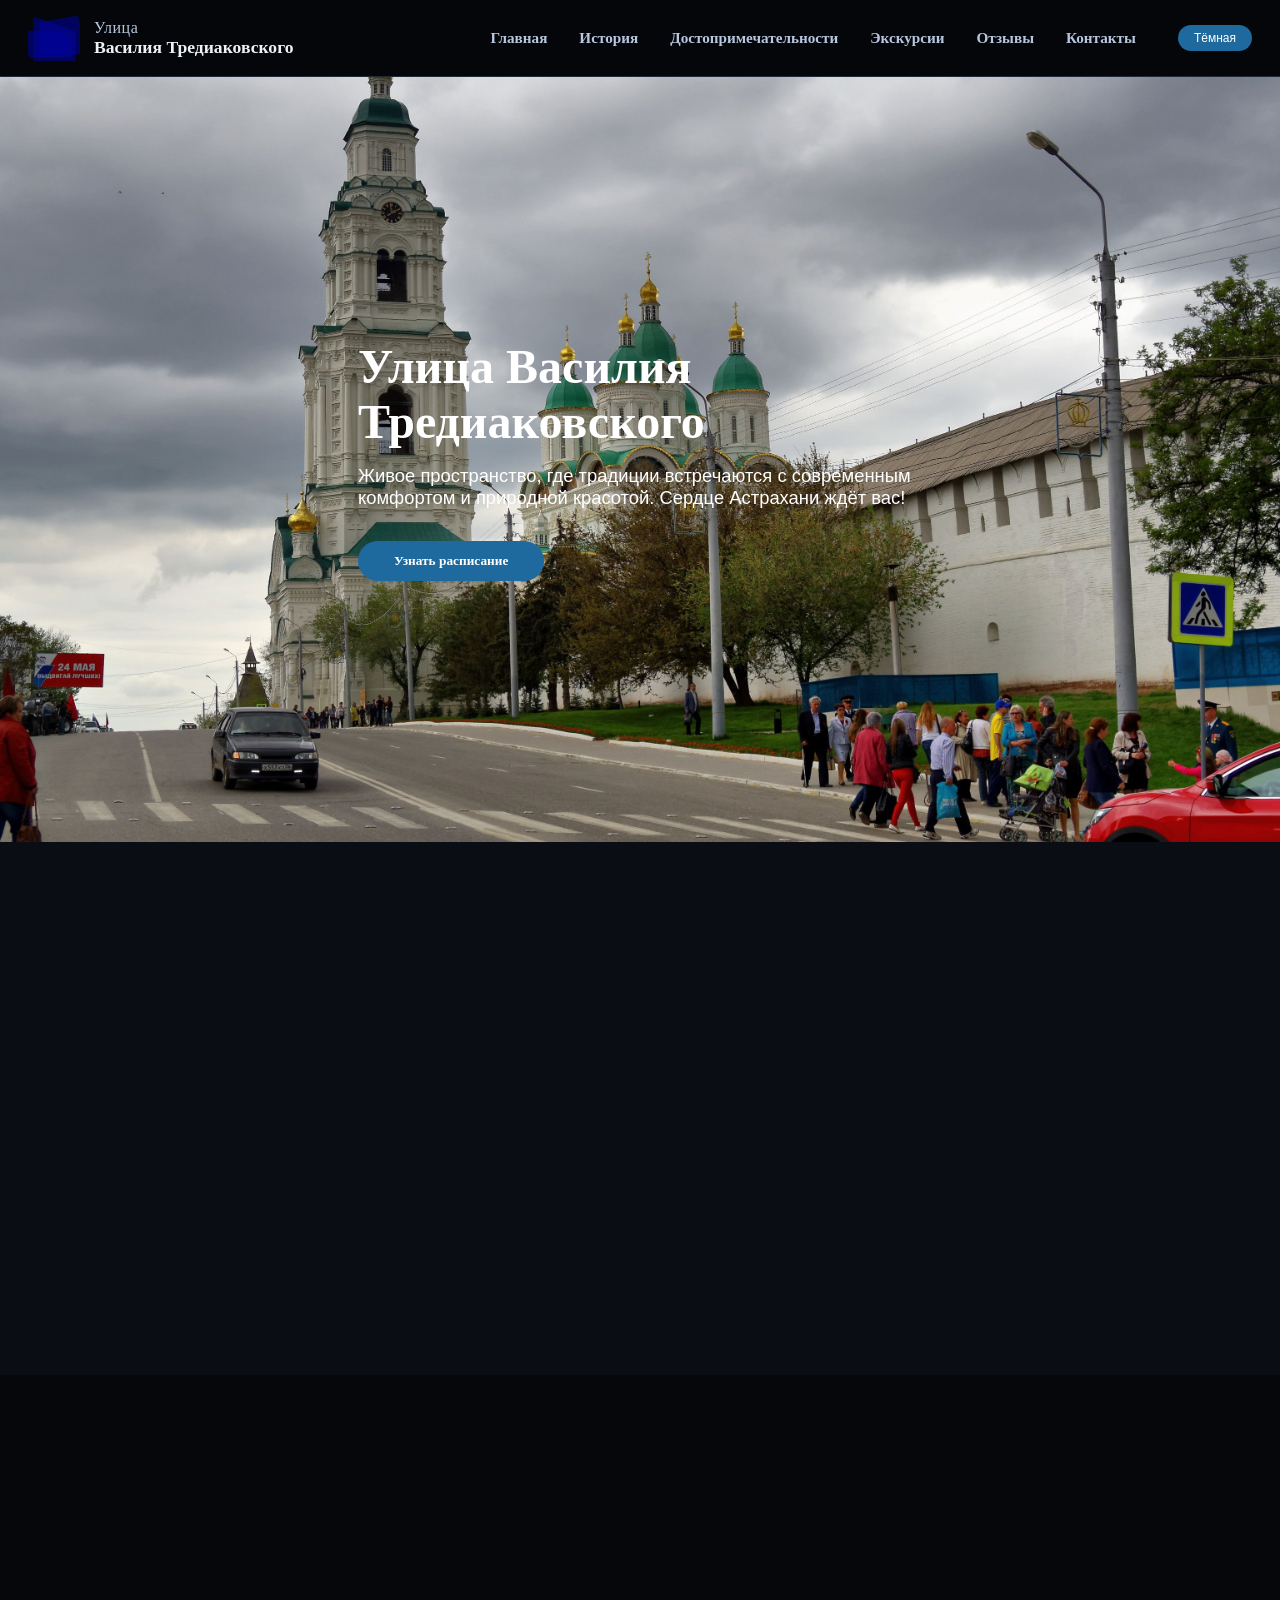
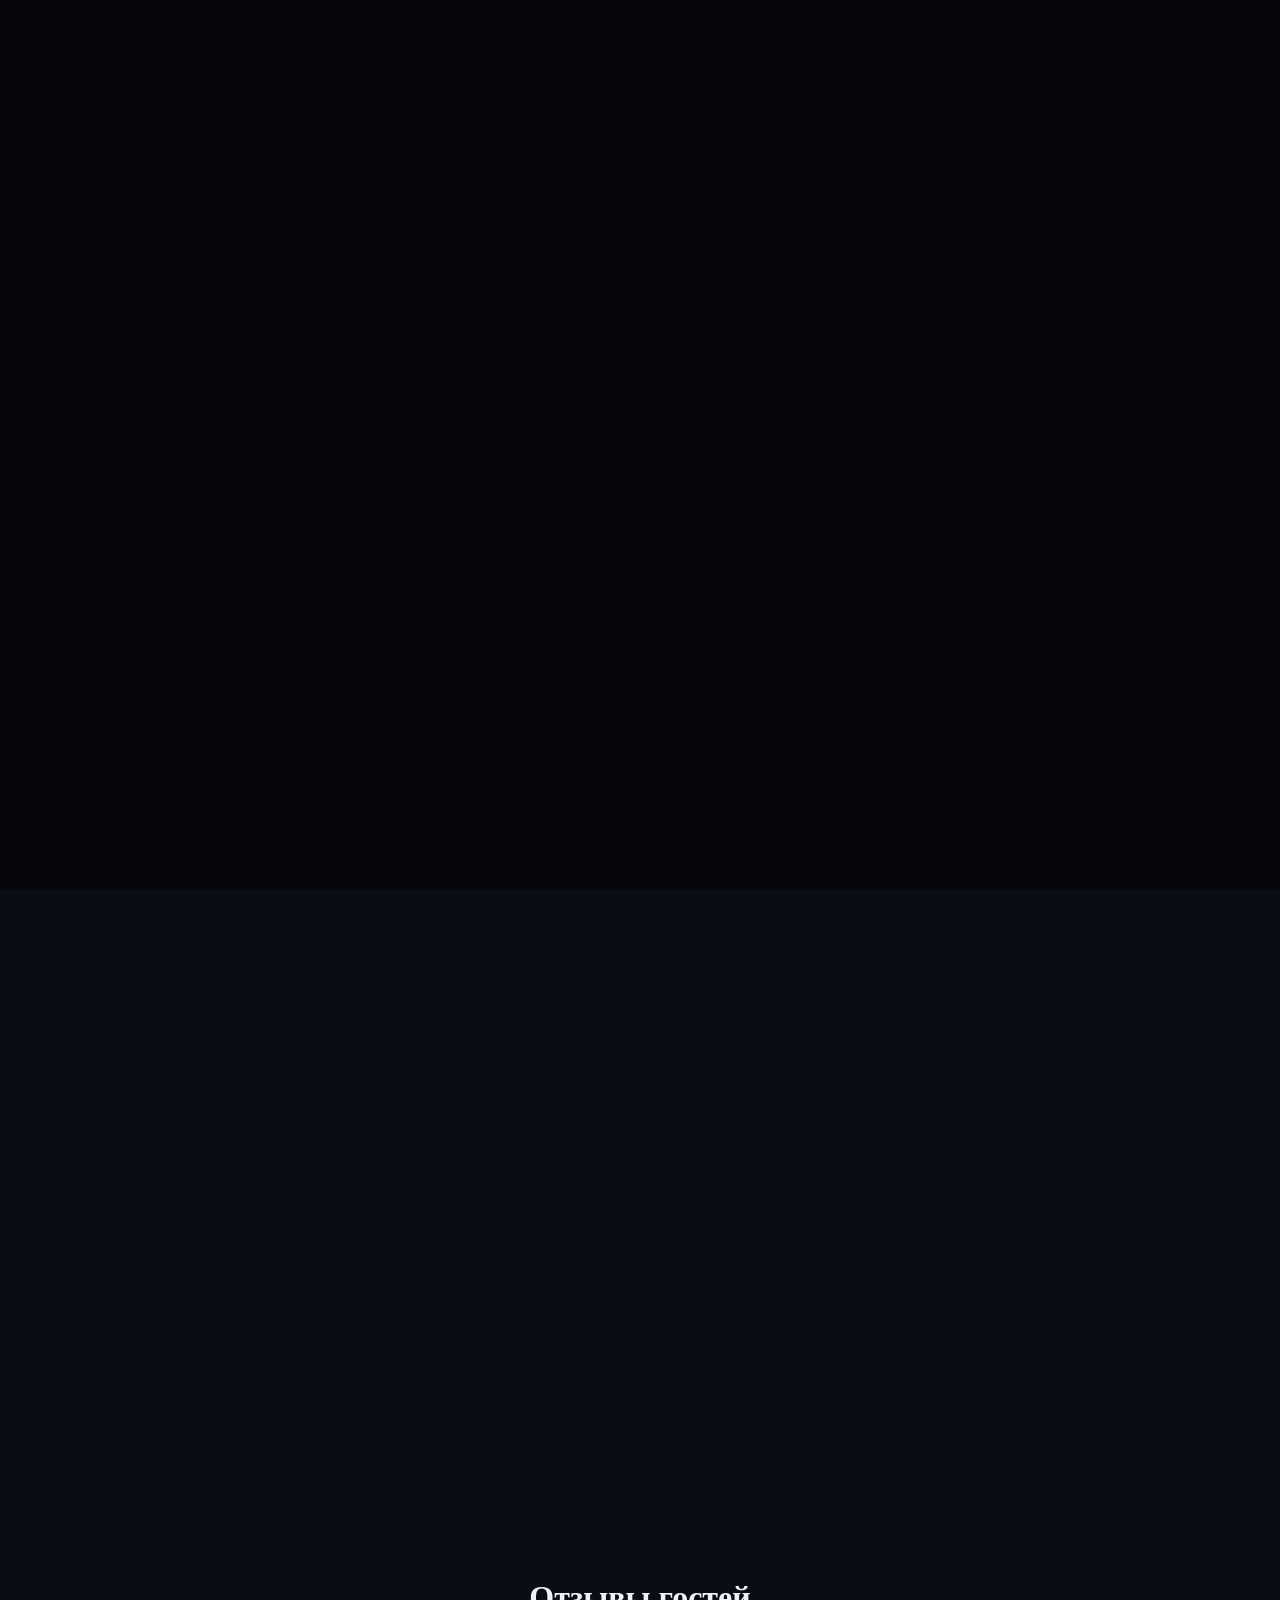
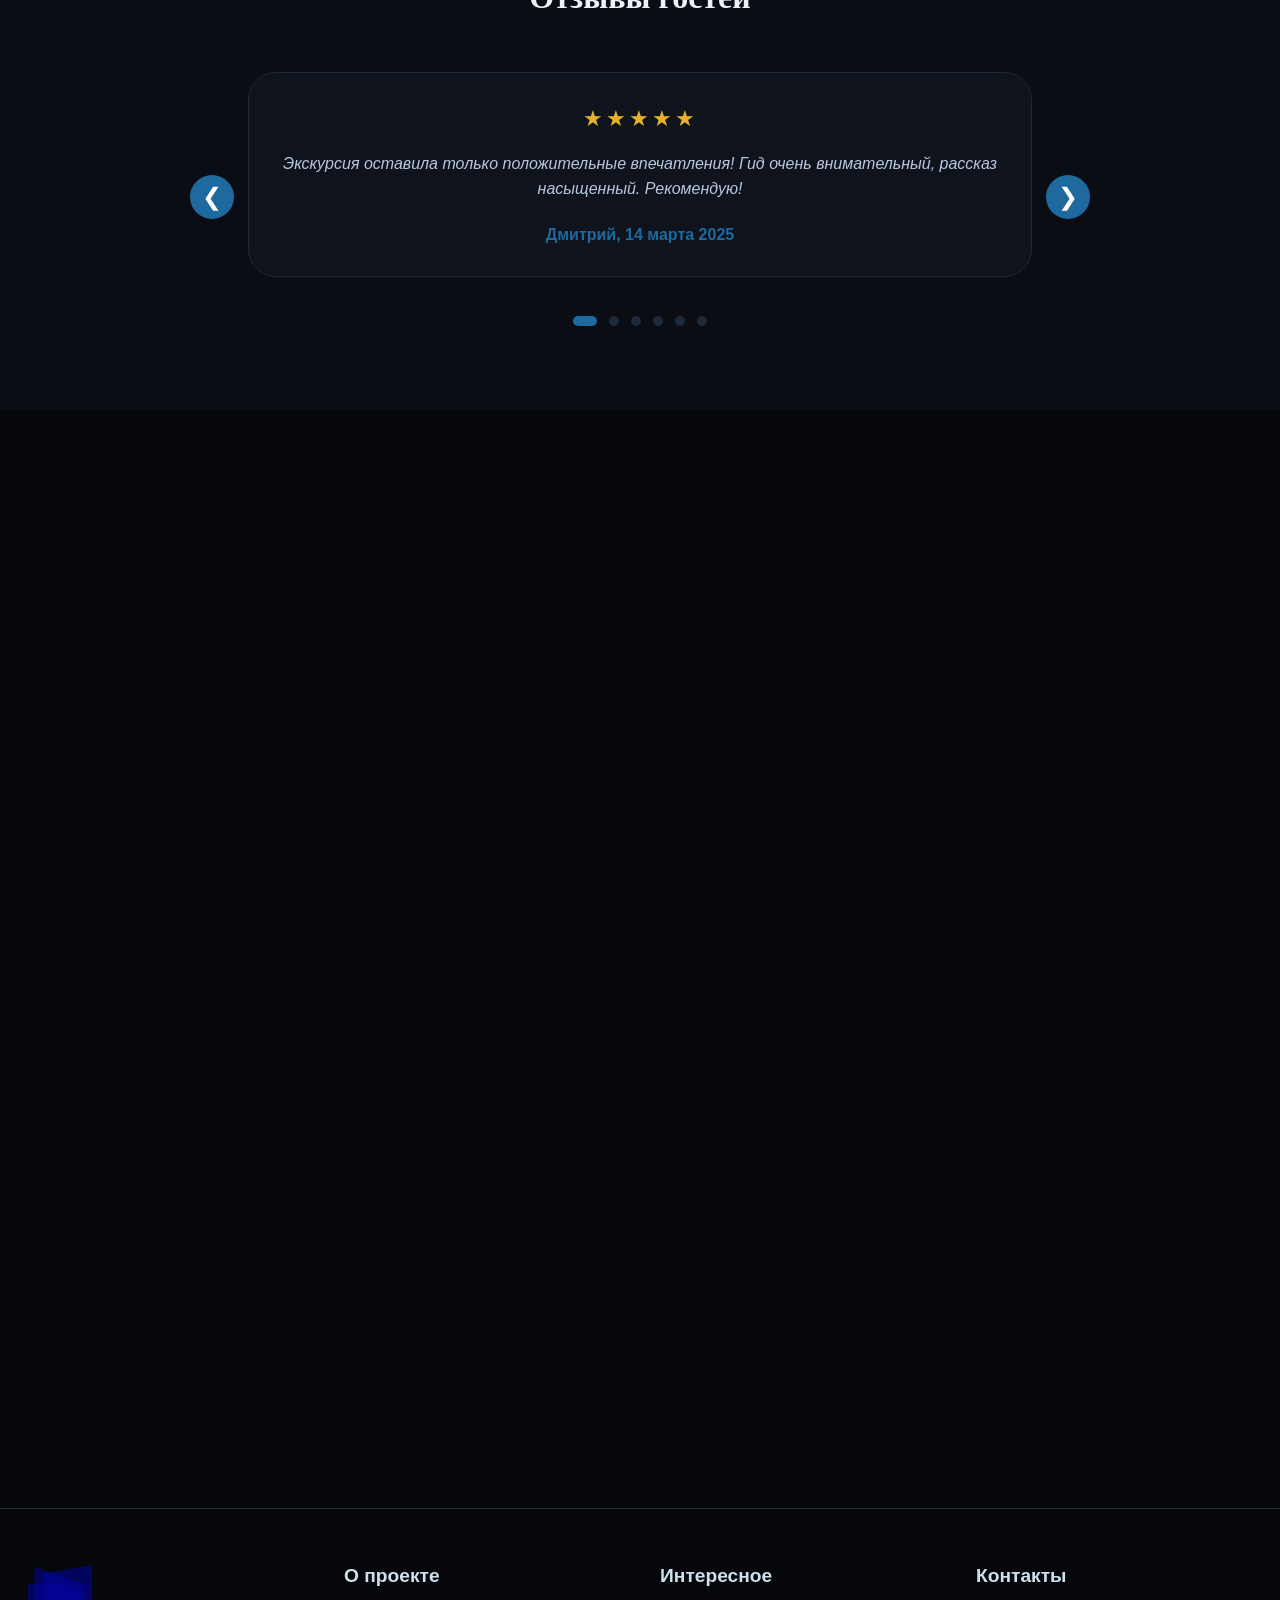
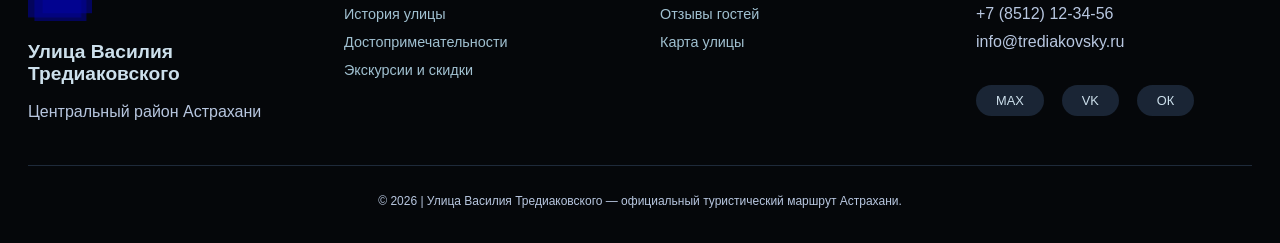
<file: index.html>
<!DOCTYPE html>
<html lang="ru">

<head>
    <meta charset="UTF-8">
    <meta name="viewport" content="width=device-width, initial-scale=1.0, user-scalable=yes">
    <title>Улица Василия Тредиаковского | Астрахань</title>
    <link rel="stylesheet" href="css/style.css">
    <script src="https://api-maps.yandex.ru/2.1/?&lang=ru_RU"></script>
</head>

<body>
    <header class="navbar">
        <div class="nav-container">
            <div class="logo">
                <img class="logo-img" src="/images/logo1.png" alt="Логотип улицы" loading="lazy">
                <div class="logo-text">
                    <span class="top">Улица</span>
                    <span class="main">Василия Тредиаковского</span>
                </div>
            </div>
            <div class="hamburger" id="hamburger"><span></span><span></span><span></span></div>
            <ul class="nav-menu" id="navMenu">
                <li><a data-link="home">Главная</a></li>
                <li><a data-link="history">История</a></li>
                <li><a data-link="sights">Достопримечательности</a></li>
                <li><a data-link="offers">Экскурсии</a></li>
                <li><a data-link="reviews">Отзывы</a></li>
                <li><a data-link="contact">Контакты</a></li>
                <li><button class="theme-toggle" id="themeToggle">Тёмная</button></li>
            </ul>
        </div>
        <div id="menuOverlay" class="menu-overlay"></div>
    </header>

    <main>
        <section id="home" class="hero">
            <div class="container hero-content">
                <h1>Улица Василия Тредиаковского</h1>
                <p>Живое пространство, где традиции встречаются с современным комфортом и природной красотой. Сердце
                    Астрахани ждёт вас!</p>
                <button class="btn-hero" id="exploreBtn">Узнать расписание</button>
            </div>
        </section>

        <section id="history" class="history">
            <div class="container two-col animate-on-scroll">
                <div class="history-img"><img src="/images/История.jpg" alt="Астрахань историческая" loading="lazy">
                </div>
                <div class="history-text">
                    <h2>История в камне и зелени</h2>
                    <p>Улица Василия Тредиаковского — старейшая магистраль центра Астрахани. Названная в честь великого
                        поэта, она помнит купеческие особняки и шумные базары. Сегодня здесь переплелись архитектурное
                        наследие XIX века, уютные кафе и аллеи.</p>
                    <p>Прочувствуйте дух старого города, который вдохновляет путешественников.</p>
                </div>
            </div>
        </section>

        <section id="sights" class="sights">
            <div class="container">
                <h2 class="animate-on-scroll">Достопримечательности</h2>
                <div class="cards-grid">
                    <div class="card animate-on-scroll">
                        <div class="card-img" style="background-image: url('/images/Zhitnaya_Tower.webp');"></div>
                        <div class="card-content">
                            <h3>Житная башня</h3>
                            <p>Южная глухая башня, сохранившаяся с момента постройки кремля. Получила название от
                                примыкавшей к южной стене кремля «маленькой крепостицы», называвшейся Житным двором.
                                Была самой небольшой из всех кремлёвских башен.</p>
                        </div>
                    </div>
                    <div class="card animate-on-scroll">
                        <div class="card-img" style="background-image: url('/images/Никольский_надвратный_храм.jpg');">
                        </div>
                        <div class="card-content">
                            <h3>Никольский надвратный храм</h3>
                            <p>Никольский надвратный храм — действующий православный храм в Астрахани, расположенный в
                                стенах Астраханского кремля по адресу: улица Василия Тредиаковского, 2/10. Это памятник
                                архитектуры, построенный в 1738 году в стиле русской средневековой архитектуры.</p>
                        </div>
                    </div>
                    <div class="card animate-on-scroll">
                        <div class="card-img" style="background-image: url('/images/Успенский_собор.jpg');"></div>
                        <div class="card-content">
                            <h3>Успенский собор</h3>
                            <p>Двухэтажный храм кубической формы с пятью куполами, высота — 75 м. Построен в 1697–1710
                                годах под руководством зодчего Дорофея Мякишева. В 1928 году собор был закрыт, а в 1992
                                году возвращён Церкви.</p>
                        </div>
                    </div>
                    <div class="card animate-on-scroll">
                        <div class="card-img" style="background-image: url('/images/Артиллерийский_цейхгауз.jpg');">
                        </div>
                        <div class="card-content">
                            <h3>Артиллерийский цейхгауз</h3>
                            <p>Бывшая оружейная и склад, сегодня — музейно-выставочный комплекс. Здесь проходят
                                фотовыставки, фестивали и другие мероприятия.</p>
                        </div>
                    </div>
                    <div class="card animate-on-scroll">
                        <div class="card-img"
                            style="background-image: url('/images/Гауптвахта_Астраханского_гарнизона.jpg');"></div>
                        <div class="card-content">
                            <h3>Гауптвахта Астраханского гарнизона</h3>
                            <p>Бывшая оружейная и склад, сегодня — крупнейший выставочный центр Астрахани и юга России.
                                Здесь проходят фотовыставки, фестивали и другие мероприятия.</p>
                        </div>
                    </div>
                    <div class="card animate-on-scroll">
                        <div class="card-img" style="background-image: url('/images/Троицкий_собор.jpg');"></div>
                        <div class="card-content">
                            <h3>Троицкий собор</h3>
                            <p>Архитектурный комплекс в древнерусском стиле с медными луковичными куполами, покрытыми
                                зелёной патиной. Первый деревянный храм был построен в 1576 году, к 1603 году на его
                                месте возвели каменный собор, который сгорел в 1623 году, но вскоре был восстановлен.
                            </p>
                        </div>
                    </div>
                </div>
            </div>
        </section>

        <section id="offers" class="offer-block">
            <div class="container offer-flex">
                <div class="discount-card animate-on-scroll">
                    <h3>Персональная скидка</h3>
                    <div class="big-discount">-20%</div>
                    <p>Для студентов и школьников при предъявлении билета. Экскурсия с гидом, тайны старины.</p>
                </div>
                <div class="vertical-schedule animate-on-scroll">
                    <h3>Расписание экскурсий</h3>
                    <div class="schedule-list">
                        <div class="schedule-row"><span>Понедельник</span><span>11:00–12:30</span></div>
                        <div class="schedule-row"><span>Вторник</span><span>13:00–14:30</span></div>
                        <div class="schedule-row"><span>Среда</span><span>09:30–11:00</span></div>
                        <div class="schedule-row"><span>Четверг</span><span>16:00–17:30</span></div>
                        <div class="schedule-row"><span>Пятница</span><span>12:15–13:45</span></div>
                        <div class="schedule-row"><span>Суббота</span><span>10:00–11:30</span></div>
                        <div class="schedule-row"><span>Воскресенье</span><span>Выходной</span></div>
                    </div>
                </div>
            </div>
        </section>

        <section id="reviews" class="reviews-section">
            <div class="container">
                <h2>Отзывы гостей</h2>
                <div class="testimonial-carousel">
                    <button class="carousel-btn btn-prev-review" id="prevReviewBtn">❮</button>
                    <div class="review-slide-container">
                        <div class="review-track" id="reviewTrack">
                            <div class="review-item">
                                <div class="review-card">
                                    <div class="review-stars">★★★★★</div>
                                    <div class="review-text">Экскурсия оставила только положительные впечатления! Гид
                                        очень внимательный, рассказ насыщенный. Рекомендую!</div>
                                    <div class="review-name">Дмитрий, 14 марта 2025</div>
                                </div>
                            </div>
                            <div class="review-item">
                                <div class="review-card">
                                    <div class="review-stars">★★★★★</div>
                                    <div class="review-text">Потрясающая прогулка! Улица Тредиаковского — жемчужина.
                                        Очень атмосферно, спасибо гиду.</div>
                                    <div class="review-name">Анна С., 2 апреля 2025</div>
                                </div>
                            </div>
                            <div class="review-item">
                                <div class="review-card">
                                    <div class="review-stars">★★★★★</div>
                                    <div class="review-text">Красивейшие особняки, скидка для студентов приятно удивила.
                                        Обязательно вернусь!</div>
                                    <div class="review-name">Михаил К., 22 марта 2025</div>
                                </div>
                            </div>
                            <div class="review-item">
                                <div class="review-card">
                                    <div class="review-stars">★★★★★</div>
                                    <div class="review-text">Очень познавательно! Узнал много нового об истории
                                        Астрахани.</div>
                                    <div class="review-name">Елена, 10 апреля 2025</div>
                                </div>
                            </div>
                            <div class="review-item">
                                <div class="review-card">
                                    <div class="review-stars">★★★★★</div>
                                    <div class="review-text">Лучшая прогулка по центру! Гид — профессионал, улица очень
                                        красивая.</div>
                                    <div class="review-name">Павел, 5 марта 2025</div>
                                </div>
                            </div>
                            <div class="review-item">
                                <div class="review-card">
                                    <div class="review-stars">★★★★★</div>
                                    <div class="review-text">Великолепная экскурсия! Обязательно приду снова.</div>
                                    <div class="review-name">Ольга, 1 мая 2025</div>
                                </div>
                            </div>
                        </div>
                    </div>
                    <button class="carousel-btn btn-next-review" id="nextReviewBtn">❯</button>
                    <div class="review-dots" id="reviewDots"></div>
                </div>
            </div>
        </section>

        <section id="contact" class="form-section">
            <div class="container">
                <div class="form-card animate-on-scroll">
                    <h3>Напишите нам</h3>
                    <form id="feedbackForm">
                        <div class="form-group"><input type="text" id="userName" placeholder="Ваше имя"><span
                                class="error-msg" id="nameError">Минимум 2 символа</span></div>
                        <div class="form-group"><input type="email" id="userEmail" placeholder="Электронная почта"><span
                                class="error-msg" id="emailError">Введите корректный email</span></div>
                        <div class="form-group"><textarea id="userMessage" rows="3"
                                placeholder="Ваше сообщение..."></textarea><span class="error-msg"
                                id="messageError">Напишите сообщение</span></div>
                        <button type="submit" class="submit-btn">Отправить сообщение</button>
                    </form>
                </div>
            </div>
        </section>

        <div class="map-section" id="mapSection">
            <div id="yandexMap" style="width: 100%; height: 100%;"></div>
        </div>
    </main>

    <footer class="footer">
        <div class="footer-container">
            <div class="footer-grid">
                <div class="footer-col">
                    <img class="footer-logo" src="/images/logo1.png" alt="Логотип" loading="lazy">
                    <div class="footer-title">Улица Василия Тредиаковского</div>
                    <div>Центральный район Астрахани</div>
                </div>
                <div class="footer-col">
                    <div class="footer-title">О проекте</div>
                    <ul class="footer-links">
                        <li><a data-link="history">История улицы</a></li>
                        <li><a data-link="sights">Достопримечательности</a></li>
                        <li><a data-link="offers">Экскурсии и скидки</a></li>
                    </ul>
                </div>
                <div class="footer-col">
                    <div class="footer-title">Интересное</div>
                    <ul class="footer-links">
                        <li><a data-link="reviews">Отзывы гостей</a></li>
                        <li><a data-link="mapSection">Карта улицы</a></li>
                    </ul>
                </div>
                <div class="footer-col">
                    <div class="footer-title">Контакты</div>
                    <ul class="footer-links">
                        <li>+7 (8512) 12-34-56</li>
                        <li>info@trediakovsky.ru</li>
                    </ul>
                    <div class="footer-social"><a href="#">MAX</a><a href="#">VK</a><a href="#">ОК</a></div>
                </div>
            </div>
            <div class="footer-bottom">© 2026 | Улица Василия Тредиаковского — официальный туристический маршрут
                Астрахани.</div>
        </div>
    </footer>

    <script src="js/main.js"></script>
</body>

</html>
</file>
<file: css/style.css>
* {
    margin: 0;
    padding: 0;
    box-sizing: border-box;
}

:root {
    --bg-primary: #05070a;
    --bg-secondary: #0a0e14;
    --bg-card: #0f141c;
    --text-primary: #eef2f8;
    --text-secondary: #b8c7e0;
    --accent: #1e6a9f;
    --accent-hover: #2a7fb8;
    --accent-light: #1a5a8a;
    --border: #1e2a3a;
    --shadow: 0 10px 25px rgba(0, 0, 0, 0.6);
    --transition: all 0.3s cubic-bezier(0.25, 0.46, 0.45, 0.94);
}

body.light {
    --bg-primary: #f4f9fe;
    --bg-secondary: #ffffff;
    --bg-card: #ffffff;
    --text-primary: #1e3a4d;
    --text-secondary: #2c5a74;
    --accent: #2a7f9c;
    --accent-hover: #3e95b5;
    --border: #cde0ec;
    --shadow: 0 10px 25px rgba(0, 0, 0, 0.08);
}

body {
    font-family: sans-serif;
    background: var(--bg-primary);
    color: var(--text-primary);
    transition: background 0.3s ease, color 0.3s ease;
    overflow-x: hidden;
    width: 100%;
}

html {
    scroll-behavior: smooth;
    overflow-x: hidden;
    width: 100%;
}

h1,
h2,
h3,
.logo-text,
.nav-menu a,
.btn-hero {
    font-family: 'Georgia', serif;
    font-weight: 600;
}

h2 {
    font-size: 2rem;
    text-align: center;
    margin-bottom: 48px;
    color: var(--text-primary);
}

.container {
    max-width: 1280px;
    margin: 0 auto;
    padding: 0 28px;
    width: 100%;
}

.animate-on-scroll {
    opacity: 0;
    transform: translateY(30px);
    transition: opacity 0.8s cubic-bezier(0.2, 0.9, 0.4, 1.1), transform 0.8s cubic-bezier(0.2, 0.9, 0.4, 1.1);
}

.animate-on-scroll.visible {
    opacity: 1;
    transform: translateY(0);
}

.hero {
    background: url('/images/Улица_Василия_Тредиаковского.jpg') center/cover fixed;
    background-blend-mode: overlay;
    min-height: 85vh;
    display: flex;
    align-items: center;
    width: 100%;
}

.hero-content {
    max-width: 620px;
    color: white;
    animation: fadeSlide 0.9s ease-out;
}

@keyframes fadeSlide {
    0% {
        opacity: 0;
        transform: translateY(35px);
    }

    100% {
        opacity: 1;
        transform: translateY(0);
    }
}

.hero-content h1 {
    font-size: 3rem;
    margin-bottom: 1rem;
}

.hero-content p {
    font-size: 1.15rem;
    margin-bottom: 2rem;
}

.btn-hero {
    background: var(--accent);
    border: none;
    padding: 12px 36px;
    border-radius: 44px;
    font-weight: 600;
    color: white;
    transition: var(--transition);
    cursor: pointer;
}

.btn-hero:active {
    transform: scale(0.96);
}

.btn-hero:hover {
    background: var(--accent-hover);
    transform: translateY(-2px);
}

.navbar {
    background: rgba(5, 7, 10, 0.95);
    backdrop-filter: blur(10px);
    position: sticky;
    top: 0;
    z-index: 1100;
    border-bottom: 1px solid var(--border);
    width: 100%;
}

body.light .navbar {
    background: rgba(255, 255, 255, 0.95);
}

.nav-container {
    display: flex;
    justify-content: space-between;
    align-items: center;
    padding: 12px 28px;
    max-width: 1400px;
    margin: 0 auto;
    gap: 20px;
    width: 100%;
}

.logo {
    display: flex;
    align-items: center;
    gap: 14px;
    flex-shrink: 0;
}

.logo-img {
    width: 52px;
    height: 52px;
    object-fit: contain;
    border-radius: 12px;
}

.logo-text {
    display: flex;
    flex-direction: column;
    line-height: 1.2;
}

.logo-text .top {
    font-size: 1rem;
    font-weight: 500;
    color: var(--text-secondary);
    letter-spacing: 0.5px;
}

.logo-text .main {
    font-size: 1.1rem;
    font-weight: 700;
    color: var(--text-primary);
}

.nav-menu {
    display: flex;
    gap: 2rem;
    list-style: none;
    align-items: center;
    margin-left: auto;
}

.nav-menu li a {
    text-decoration: none;
    font-weight: 600;
    color: var(--text-secondary);
    transition: var(--transition);
    cursor: pointer;
    font-size: 0.95rem;
}

.nav-menu li a:hover {
    color: var(--accent);
    transform: translateY(-1px);
}

.theme-toggle {
    background: var(--accent);
    border: none;
    border-radius: 40px;
    padding: 6px 16px;
    color: white;
    cursor: pointer;
    font-size: 0.75rem;
    font-weight: 500;
    transition: var(--transition);
    margin-left: 10px;
}

.theme-toggle:hover {
    background: var(--accent-hover);
    transform: scale(1.02);
}

.hamburger {
    display: none;
    flex-direction: column;
    gap: 5px;
    cursor: pointer;
    z-index: 1101;
}

.hamburger span {
    width: 26px;
    height: 2.5px;
    background: var(--text-primary);
    border-radius: 4px;
    transition: var(--transition);
}

.menu-overlay {
    position: fixed;
    top: 0;
    left: 0;
    width: 100%;
    height: 100%;
    background: rgba(0, 0, 0, 0.8);
    backdrop-filter: blur(4px);
    z-index: 1050;
    opacity: 0;
    visibility: hidden;
    transition: opacity 0.25s ease;
}

.menu-overlay.active {
    opacity: 1;
    visibility: visible;
}

.history {
    padding: 80px 0;
    background: var(--bg-secondary);
    width: 100%;
}

.two-col {
    display: flex;
    gap: 50px;
    align-items: center;
    flex-wrap: wrap;
    width: 100%;
}

.history-img {
    flex: 1;
    border-radius: 24px;
    overflow: hidden;
    box-shadow: var(--shadow);
}

.history-img img {
    width: 100%;
    display: block;
    transition: var(--transition);
}

.history-img:hover img {
    transform: scale(1.02);
}

.history-text {
    flex: 1;
    background: var(--bg-card);
    padding: 28px;
    border-radius: 24px;
}

.history-text p {
    line-height: 1.55;
    color: var(--text-secondary);
    margin-bottom: 1rem;
}

.sights {
    padding: 80px 0;
    background: var(--bg-primary);
    width: 100%;
}

.cards-grid {
    display: grid;
    grid-template-columns: repeat(3, 1fr);
    gap: 30px;
    width: 100%;
}

.card {
    background: var(--bg-card);
    border-radius: 24px;
    overflow: hidden;
    transition: var(--transition);
    box-shadow: var(--shadow);
    cursor: pointer;
    border: 1px solid var(--border);
}

.card:hover {
    transform: translateY(-8px);
}

.card-img {
    height: 210px;
    background-size: cover;
    background-position: center;
    transition: transform 0.5s;
}

.card:hover .card-img {
    transform: scale(1.03);
}

.card-content {
    padding: 22px 24px 26px;
}

.card-content h3 {
    color: var(--text-primary);
    font-size: 1.4rem;
    margin-bottom: 8px;
}

.offer-block {
    padding: 80px 0;
    background: var(--bg-secondary);
    width: 100%;
}

.offer-flex {
    display: flex;
    gap: 45px;
    flex-wrap: wrap;
    width: 100%;
}

.discount-card,
.vertical-schedule {
    flex: 1;
    background: var(--bg-card);
    border-radius: 32px;
    padding: 2rem;
    border: 1px solid var(--border);
    box-shadow: var(--shadow);
}

.discount-card h3 {
    font-size: 1.8rem;
    margin-bottom: 1rem;
}

.big-discount {
    font-size: 2.8rem;
    font-weight: 800;
    background: var(--bg-primary);
    display: inline-block;
    padding: 0.2rem 1.5rem;
    border-radius: 60px;
    margin: 16px 0;
}

.vertical-schedule h3 {
    font-size: 1.7rem;
    margin-bottom: 24px;
    border-left: 4px solid var(--accent);
    padding-left: 18px;
}

.schedule-list {
    display: flex;
    flex-direction: column;
    gap: 12px;
}

.schedule-row {
    display: flex;
    justify-content: space-between;
    background: rgba(30, 106, 159, 0.1);
    border-radius: 50px;
    padding: 10px 22px;
}

.reviews-section {
    padding: 70px 0 80px;
    background: var(--bg-secondary);
    width: 100%;
}

.testimonial-carousel {
    max-width: 900px;
    margin: 0 auto;
    position: relative;
    padding: 0 50px;
}

.review-slide-container {
    overflow: hidden;
}

.review-track {
    display: flex;
    transition: transform 0.5s cubic-bezier(0.25, 0.9, 0.4, 1);
    will-change: transform;
}

.review-item {
    flex: 0 0 100%;
    padding: 8px;
}

.review-card {
    background: var(--bg-card);
    padding: 32px;
    text-align: center;
    border-radius: 28px;
    border: 1px solid var(--border);
}

.review-stars {
    color: #e6b12e;
    font-size: 1.4rem;
    letter-spacing: 3px;
    margin-bottom: 20px;
}

.review-text {
    font-size: 1rem;
    line-height: 1.55;
    color: var(--text-secondary);
    margin-bottom: 24px;
    font-style: italic;
}

.review-name {
    font-weight: 700;
    color: var(--accent);
    font-size: 1rem;
}

.carousel-btn {
    position: absolute;
    top: 50%;
    transform: translateY(-50%);
    background: var(--accent);
    border: none;
    width: 44px;
    height: 44px;
    border-radius: 60px;
    color: white;
    font-size: 1.5rem;
    cursor: pointer;
    transition: var(--transition);
    z-index: 10;
    display: flex;
    align-items: center;
    justify-content: center;
}

.carousel-btn:hover {
    background: var(--accent-hover);
}

.btn-prev-review {
    left: 0;
}

.btn-next-review {
    right: 0;
}

.review-dots {
    text-align: center;
    margin-top: 28px;
}

.review-dot {
    display: inline-block;
    width: 10px;
    height: 10px;
    background: var(--border);
    border-radius: 50%;
    margin: 0 6px;
    cursor: pointer;
    transition: var(--transition);
    position: relative;
}

.review-dot.active-dot {
    background: var(--accent);
    width: 24px;
    border-radius: 12px;
}

.form-section {
    padding: 70px 0;
    background: var(--bg-primary);
    width: 100%;
}

.form-card {
    max-width: 650px;
    margin: 0 auto;
    background: var(--bg-card);
    border-radius: 48px;
    padding: 44px;
    border: 1px solid var(--border);
}

.form-card h3 {
    font-size: 1.8rem;
    text-align: center;
    margin-bottom: 32px;
}

.form-group {
    margin-bottom: 24px;
    position: relative;
}

.form-group input,
.form-group textarea {
    width: 100%;
    padding: 14px 20px;
    border-radius: 60px;
    border: 1px solid var(--border);
    background: var(--bg-primary);
    color: var(--text-primary);
    font-size: 1rem;
}

.form-group textarea {
    border-radius: 28px;
}

.error-msg {
    color: #e6a0a0;
    font-size: 0.7rem;
    margin-top: 6px;
    margin-left: 20px;
    display: block;
    opacity: 0;
    transition: opacity 0.2s;
}

.error-msg.show {
    opacity: 1;
}

.submit-btn {
    background: var(--accent);
    color: white;
    border: none;
    padding: 14px 32px;
    border-radius: 60px;
    font-weight: 600;
    width: 100%;
    cursor: pointer;
    transition: var(--transition);
}

.submit-btn:hover {
    background: var(--accent-hover);
    transform: translateY(-2px);
}

.map-section {
    height: 450px;
    width: 100%;
}

#yandexMap {
    width: 100%;
    height: 100%;
}

.footer {
    background: #05070a;
    color: #b8c7e0;
    padding: 56px 0 32px;
    border-top: 1px solid #1e2a3a;
    width: 100%;
}

body.light .footer {
    background: #e2edf5;
    color: #2a586e;
    border-top-color: #c8dae5;
}

.footer-container {
    max-width: 1280px;
    margin: 0 auto;
    padding: 0 28px;
    width: 100%;
}

.footer-grid {
    display: grid;
    grid-template-columns: repeat(4, 1fr);
    gap: 40px;
    margin-bottom: 44px;
}

.footer-col {
    display: flex;
    flex-direction: column;
    gap: 12px;
}

.footer-logo {
    width: 64px;
    height: auto;
    margin-bottom: 8px;
}

.footer-title {
    font-size: 1.2rem;
    font-weight: 700;
    color: #cde0ec;
    margin-bottom: 6px;
}

body.light .footer-title {
    color: #1e5f78;
}

.footer-links {
    list-style: none;
}

.footer-links li {
    margin-bottom: 10px;
}

.footer-links a,
.footer-links span {
    color: #a0c0d0;
    text-decoration: none;
    font-size: 0.9rem;
    transition: var(--transition);
    cursor: pointer;
}

body.light .footer-links a,
body.light .footer-links span {
    color: #3a6e86;
}

.footer-links a:hover,
.footer-links span:hover {
    color: var(--accent);
    padding-left: 4px;
}

.footer-social {
    display: flex;
    gap: 18px;
    margin-top: 12px;
}

.footer-social a {
    background: #1a2535;
    padding: 8px 20px;
    border-radius: 40px;
    color: #cde0ec;
    text-decoration: none;
    font-size: 0.8rem;
    transition: var(--transition);
}

body.light .footer-social a {
    background: #cbdde8;
    color: #2a586e;
}

.footer-social a:hover {
    background: var(--accent);
    transform: translateY(-2px);
    color: white;
}

.footer-bottom {
    text-align: center;
    padding-top: 28px;
    border-top: 1px solid #1e2a3a;
    font-size: 0.75rem;
}

@media (max-width: 1200px) {
    .container {
        max-width: 960px;
        padding: 0 24px;
    }

    .cards-grid {
        gap: 20px;
    }

    .card-content {
        padding: 18px 20px 22px;
    }

    .card-content h3 {
        font-size: 1.3rem;
    }

    .hero-content h1 {
        font-size: 2.5rem;
    }

    .footer-grid {
        gap: 30px;
    }
}

@media (max-width: 768px) {
    .container {
        max-width: 720px;
        padding: 0 20px;
    }

    h2 {
        font-size: 1.75rem;
        margin-bottom: 35px;
    }

    .hamburger {
        display: flex;
    }

    .nav-menu .theme-toggle {
        display: block;
        margin: 20px 0 0 0;
        padding: 10px 24px;
        width: auto;
    }

    .nav-menu {
        position: fixed;
        top: 0;
        right: -100%;
        width: 280px;
        height: 100vh;
        background: var(--bg-secondary);
        flex-direction: column;
        gap: 1rem;
        padding: 5rem 2rem;
        transition: right 0.3s ease;
        z-index: 1060;
        align-items: flex-start;
        display: flex;
        box-shadow: -5px 0 25px rgba(0, 0, 0, 0.3);
        margin-left: 0;
        backdrop-filter: blur(10px);
    }

    .nav-menu.active {
        right: 0;
    }

    .nav-menu li {
        width: 100%;
    }

    .nav-menu li a {
        font-size: 1.1rem;
        padding: 12px 0;
        display: block;
        width: 100%;
    }

    .navbar .theme-toggle {
        display: none;
    }

    .hero {
        min-height: 65vh;
        background-attachment: scroll;
    }

    .hero-content h1 {
        font-size: 2rem;
    }

    .hero-content p {
        font-size: 1rem;
    }

    .btn-hero {
        padding: 10px 28px;
    }

    .history {
        padding: 60px 0;
    }

    .two-col {
        gap: 35px;
        flex-direction: column;
    }

    .history-text {
        padding: 22px;
    }

    .history-text h2 {
        font-size: 1.6rem;
        text-align: center;
    }

    .sights {
        padding: 60px 0;
    }

    .cards-grid {
        grid-template-columns: repeat(2, 1fr);
        gap: 25px;
    }

    .card-img {
        height: 190px;
    }

    .offer-block {
        padding: 60px 0;
    }

    .offer-flex {
        gap: 30px;
    }

    .discount-card h3 {
        font-size: 1.5rem;
    }

    .big-discount {
        font-size: 2.2rem;
        padding: 0.15rem 1.2rem;
    }

    .vertical-schedule h3 {
        font-size: 1.4rem;
    }

    .schedule-row {
        padding: 8px 18px;
    }

    .reviews-section {
        padding: 55px 0 65px;
    }

    .testimonial-carousel {
        padding: 0 40px;
    }

    .carousel-btn {
        width: 38px;
        height: 38px;
        font-size: 1.2rem;
    }

    .review-card {
        padding: 25px;
    }

    .review-stars {
        font-size: 1.2rem;
        letter-spacing: 2px;
    }

    .review-text {
        font-size: 0.95rem;
    }

    .form-section {
        padding: 55px 0;
    }

    .form-card {
        padding: 35px;
        border-radius: 36px;
    }

    .form-card h3 {
        font-size: 1.6rem;
        margin-bottom: 28px;
    }

    .map-section {
        height: 380px;
    }

    .footer {
        padding: 45px 0 25px;
    }

    .footer-grid {
        grid-template-columns: repeat(2, 1fr);
        gap: 35px;
    }

    .footer-col {
        align-items: flex-start;
    }

    .footer-title {
        font-size: 1.1rem;
    }

    .footer-links a,
    .footer-links span {
        font-size: 0.85rem;
    }

    .footer-social {
        gap: 12px;
    }

    .footer-social a {
        padding: 6px 16px;
        font-size: 0.75rem;
    }

    .footer-bottom {
        font-size: 0.7rem;
        padding-top: 22px;
    }
}

@media (max-width: 391px) {

    body,
    html {
        overflow-x: hidden;
        width: 100%;
    }

    .container {
        padding: 0 15px;
        width: 100%;
        max-width: 100%;
        overflow-x: hidden;
    }

    .nav-container {
        padding: 10px 15px;
        width: 100%;
    }

    .logo-img {
        width: 38px;
        height: 38px;
    }

    .logo-text .top {
        font-size: 0.65rem;
    }

    .logo-text .main {
        font-size: 0.75rem;
    }

    .hero {
        min-height: 55vh;
        background-attachment: scroll;
        width: 100%;
    }

    .hero-content {
        width: 100%;
    }

    .hero-content h1 {
        font-size: 1.5rem;
    }

    .hero-content p {
        font-size: 0.85rem;
    }

    .btn-hero {
        padding: 8px 22px;
        font-size: 0.85rem;
    }

    .history {
        padding: 40px 0;
        width: 100%;
    }

    .two-col {
        flex-direction: column;
        gap: 20px;
        width: 100%;
    }

    .history-text {
        padding: 15px;
        width: 100%;
    }

    .history-text h2 {
        font-size: 1.3rem;
        text-align: center;
    }

    .history-text p {
        font-size: 0.85rem;
    }

    h2 {
        font-size: 1.35rem;
        margin-bottom: 25px;
    }

    .sights {
        padding: 40px 0;
        width: 100%;
    }

    .cards-grid {
        display: flex;
        flex-direction: column;
        gap: 20px;
        width: 100%;
    }

    .card {
        width: 100%;
        margin: 0;
    }

    .card-img {
        height: 170px;
    }

    .card-content {
        padding: 15px;
    }

    .card-content h3 {
        font-size: 1.2rem;
    }

    .card-content p {
        font-size: 0.85rem;
        word-wrap: break-word;
        overflow-wrap: break-word;
    }

    .offer-block {
        padding: 40px 0;
        width: 100%;
    }

    .offer-flex {
        flex-direction: column;
        gap: 20px;
        width: 100%;
    }

    .discount-card,
    .vertical-schedule {
        padding: 1.2rem;
        width: 100%;
    }

    .discount-card h3 {
        font-size: 1.25rem;
    }

    .big-discount {
        font-size: 1.8rem;
        padding: 0.1rem 0.8rem;
    }

    .vertical-schedule h3 {
        font-size: 1.25rem;
        margin-bottom: 15px;
    }

    .schedule-row {
        padding: 6px 12px;
        font-size: 0.75rem;
        flex-wrap: wrap;
        gap: 8px;
        justify-content: space-between;
    }

    .reviews-section {
        padding: 40px 0;
        width: 100%;
    }

    .testimonial-carousel {
        padding: 0 25px;
        width: 100%;
    }

    .carousel-btn {
        width: 32px;
        height: 32px;
        font-size: 1rem;
    }

    .review-card {
        padding: 15px 12px;
    }

    .review-stars {
        font-size: 0.9rem;
        margin-bottom: 10px;
        letter-spacing: 1px;
    }

    .review-text {
        font-size: 0.8rem;
        margin-bottom: 12px;
        word-wrap: break-word;
        overflow-wrap: break-word;
    }

    .review-name {
        font-size: 0.8rem;
    }

    .form-section {
        padding: 40px 0;
        width: 100%;
    }

    .form-card {
        padding: 20px 15px;
        border-radius: 24px;
        width: 100%;
    }

    .form-card h3 {
        font-size: 1.3rem;
        margin-bottom: 18px;
    }

    .form-group input,
    .form-group textarea {
        padding: 10px 12px;
        font-size: 0.85rem;
        width: 100%;
    }

    .submit-btn {
        padding: 10px 18px;
        font-size: 0.85rem;
        width: 100%;
    }

    .map-section {
        height: 250px;
        width: 100%;
    }

    #yandexMap {
        width: 100%;
        height: 100%;
    }

    .footer {
        padding: 30px 0 20px;
        width: 100%;
    }

    .footer-container {
        padding: 0 15px;
        width: 100%;
    }

    .footer-grid {
        display: flex;
        flex-direction: column;
        gap: 25px;
        text-align: center;
        margin-bottom: 25px;
        width: 100%;
    }

    .footer-col {
        align-items: center;
        gap: 8px;
        width: 100%;
    }

    .footer-logo {
        width: 45px;
    }

    .footer-title {
        font-size: 1rem;
    }

    .footer-links li a,
    .footer-links li span {
        font-size: 0.8rem;
    }

    .footer-social {
        justify-content: center;
        gap: 10px;
        flex-wrap: wrap;
    }

    .footer-social a {
        padding: 5px 12px;
        font-size: 0.7rem;
    }

    .footer-bottom {
        font-size: 0.6rem;
        padding-top: 15px;
        text-align: center;
    }
}
</file>
